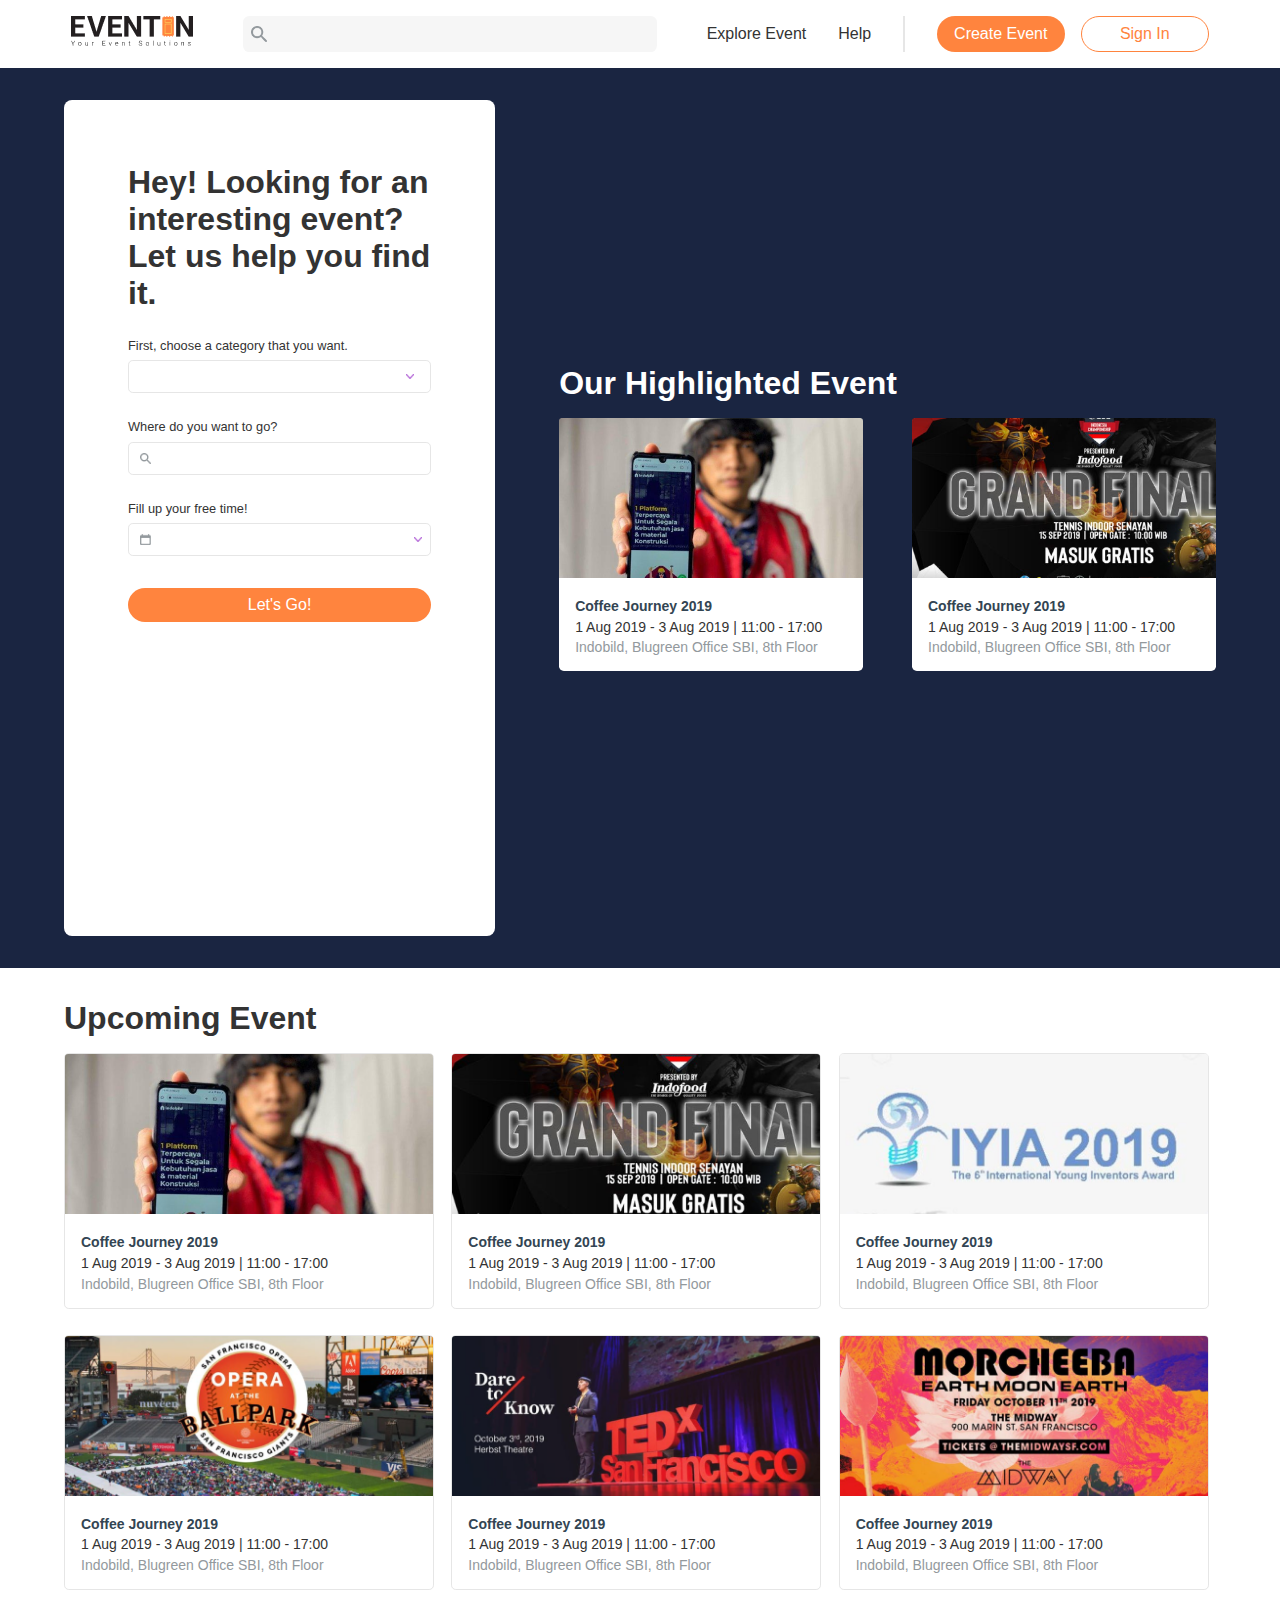
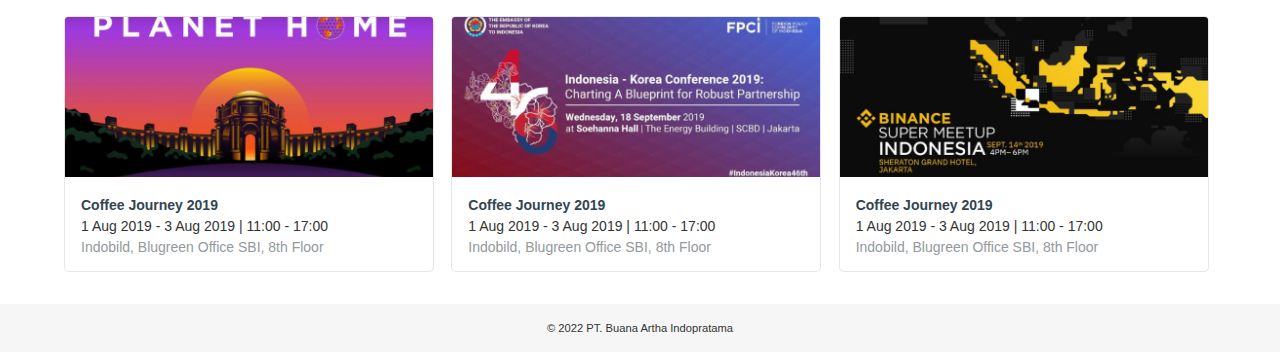
<file: html/index.html>
<!DOCTYPE html>
<html lang="en">
  <head>
    <meta charset="UTF-8" />
    <meta http-equiv="X-UA-Compatible" content="IE=edge" />
    <meta name="viewport" content="width=device-width, initial-scale=1.0" />
    <link rel="stylesheet" href="../css/style.css" />
    <title>Document</title>
  </head>
  <body>
    <!-- navbar -->
    <div class="nav-bar">
      <div class="container">
        <!-- logo & search bar-->
        <div class="logo">
          <img src="../assets/logo.png" alt="" />
        </div>
        <!-- search bar -->
        <div class="search">
          <img src="../assets/icons/Shearch.png" alt="" />
          <input type="text" />
        </div>
        <!-- link to another pages -->
        <div class="link">
          <ul class="pages">
            <li>Explore Event</li>
            <li>Help</li>
          </ul>

          <div class="vertical-line"></div>
          <!-- buttons on navbar -->
          <div class="button-container">
            <button class="button orange-button">Create Event</button>
            <button class="button border-button">Sign In</button>
          </div>
        </div>
      </div>
    </div>

    <!-- hero pages -->
    <section class="hero-section">
      <div class="hero-container">
        <div class="hero-form">
          <h1 class="title form-title">
            Hey! Looking for an interesting event? Let us help you find it.
          </h1>
          <div class="form-component">
            <div class="label-input">
              <label for="">First, choose a category that you want.</label>
              <div class="drop-down-container">
                  <input class="drop-down"></input>
                  <img src="../assets/icons/Path.png" alt="">
              </div>
            </div>
            <div class="label-input">
              <label for="">Where do you want to go?</label>
              <div class="drop-down-container-search">
                  <img src="../assets/icons/Shearch.png" alt="">
                <input class="drop-down"></input>
            </div>
            </div>
            <div class="label-input">
              <label for="">Fill up your free time!</label>
              <div class="drop-down-container-date">
                  <img class="date" src="../assets/icons/Shape.png" alt="">
                <input class="drop-down"></input>
                <img class="arrow" src="../assets/icons/Path.png" alt="">
            </div>
            </div>
          </div>
          <div>
            <button class="button orange-button">Let's Go!</button>
          </div>
        </div>

        <div class="hero-card">
          <div class="wrapper">
            <h1 class="hero-title">Our Highlighted Event</h1>
            <div class="card-hero-wrapper">
              <a href="../html/detail.html" class="card-hero-container">
                  <img src="../assets/images/1.png" alt="">
                  <div class="text-container">
                    <div class="title-container">Coffee Journey 2019</div>
                    <div class="card-text left">1 Aug 2019 - 3 Aug 2019 | 11:00 - 17:00</div>
                    <div class="card-text description">Indobild, Blugreen Office SBI, 8th Floor</div>
                  </div>
              </a>
              <a href="../html/detail.html" class="card-hero-container">
                  <img src="../assets/images/2.png" alt="">
                  <div class="text-container">
                    <div class="title-container">Coffee Journey 2019</div>
                    <div class="card-text left">1 Aug 2019 - 3 Aug 2019 | 11:00 - 17:00</div>
                    <div class="card-text description">Indobild, Blugreen Office SBI, 8th Floor</div>
                  </div>
              </a>
            </div>
          </div>
        </div>
      </div>
    </section>

    <!-- section two -->
    <section class="section-two">
      <div class="section-two-container">
        <h1 class="title second-title">Upcoming Event</h1>
        <div class="card-wrapper grid-container">
          <a href="../html/detail.html" class="card-hero-container">
            <img src="../assets/images/1.png" alt="">
            <div class="text-container">
              <div class="title-container">Coffee Journey 2019</div>
              <div class="card-text left">1 Aug 2019 - 3 Aug 2019 | 11:00 - 17:00</div>
              <div class="card-text description">Indobild, Blugreen Office SBI, 8th Floor</div>
            </div>
          </a>
          <a href="../html/detail.html" class="card-hero-container">
            <img src="../assets/images/2.png" alt="">
            <div class="text-container">
              <div class="title-container">Coffee Journey 2019</div>
              <div class="card-text left">1 Aug 2019 - 3 Aug 2019 | 11:00 - 17:00</div>
              <div class="card-text description">Indobild, Blugreen Office SBI, 8th Floor</div>
            </div>
          </a>
          <a href="../html/detail.html" class="card-hero-container">
            <img src="../assets/images/3.png" alt="">
            <div class="text-container">
              <div class="title-container">Coffee Journey 2019</div>
              <div class="card-text left">1 Aug 2019 - 3 Aug 2019 | 11:00 - 17:00</div>
              <div class="card-text description">Indobild, Blugreen Office SBI, 8th Floor</div>
            </div>
          </a>
          <a href="../html/detail.html" class="card-hero-container">
            <img src="../assets/images/4.png" alt="">
            <div class="text-container">
              <div class="title-container">Coffee Journey 2019</div>
              <div class="card-text left">1 Aug 2019 - 3 Aug 2019 | 11:00 - 17:00</div>
              <div class="card-text description">Indobild, Blugreen Office SBI, 8th Floor</div>
            </div>
          </a>
          <a href="../html/detail.html" class="card-hero-container">
            <img src="../assets/images/5.png" alt="">
            <div class="text-container">
              <div class="title-container">Coffee Journey 2019</div>
              <div class="card-text left">1 Aug 2019 - 3 Aug 2019 | 11:00 - 17:00</div>
              <div class="card-text description">Indobild, Blugreen Office SBI, 8th Floor</div>
            </div>
          </a>
          <a href="../html/detail.html" class="card-hero-container">
            <img src="../assets/images/6.png" alt="">
            <div class="text-container">
              <div class="title-container">Coffee Journey 2019</div>
              <div class="card-text left">1 Aug 2019 - 3 Aug 2019 | 11:00 - 17:00</div>
              <div class="card-text description">Indobild, Blugreen Office SBI, 8th Floor</div>
            </div>
          </a>
          <a href="../html/detail.html" class="card-hero-container">
            <img src="../assets/images/7.png" alt="">
            <div class="text-container">
              <div class="title-container">Coffee Journey 2019</div>
              <div class="card-text left">1 Aug 2019 - 3 Aug 2019 | 11:00 - 17:00</div>
              <div class="card-text description">Indobild, Blugreen Office SBI, 8th Floor</div>
            </div>
          </a>
          <a href="../html/detail.html" class="card-hero-container">
            <img src="../assets/images/8.png" alt="">
            <div class="text-container">
              <div class="title-container">Coffee Journey 2019</div>
              <div class="card-text left">1 Aug 2019 - 3 Aug 2019 | 11:00 - 17:00</div>
              <div class="card-text description">Indobild, Blugreen Office SBI, 8th Floor</div>
            </div>
          </a>
          <a href="../html/detail.html" class="card-hero-container">
            <img src="../assets/images/9.png" alt="">
            <div class="text-container">
              <div class="title-container">Coffee Journey 2019</div>
              <div class="card-text left">1 Aug 2019 - 3 Aug 2019 | 11:00 - 17:00</div>
              <div class="card-text description">Indobild, Blugreen Office SBI, 8th Floor</div>
            </div>
          </a>
        </div>
      </div>
    </section>

    <!-- footer -->
    <footer>
      <div class="copyright">
        <p> © 2022 PT. Buana Artha Indopratama</p>
      </div>

    </footer>
  </body>
</html>
</file>
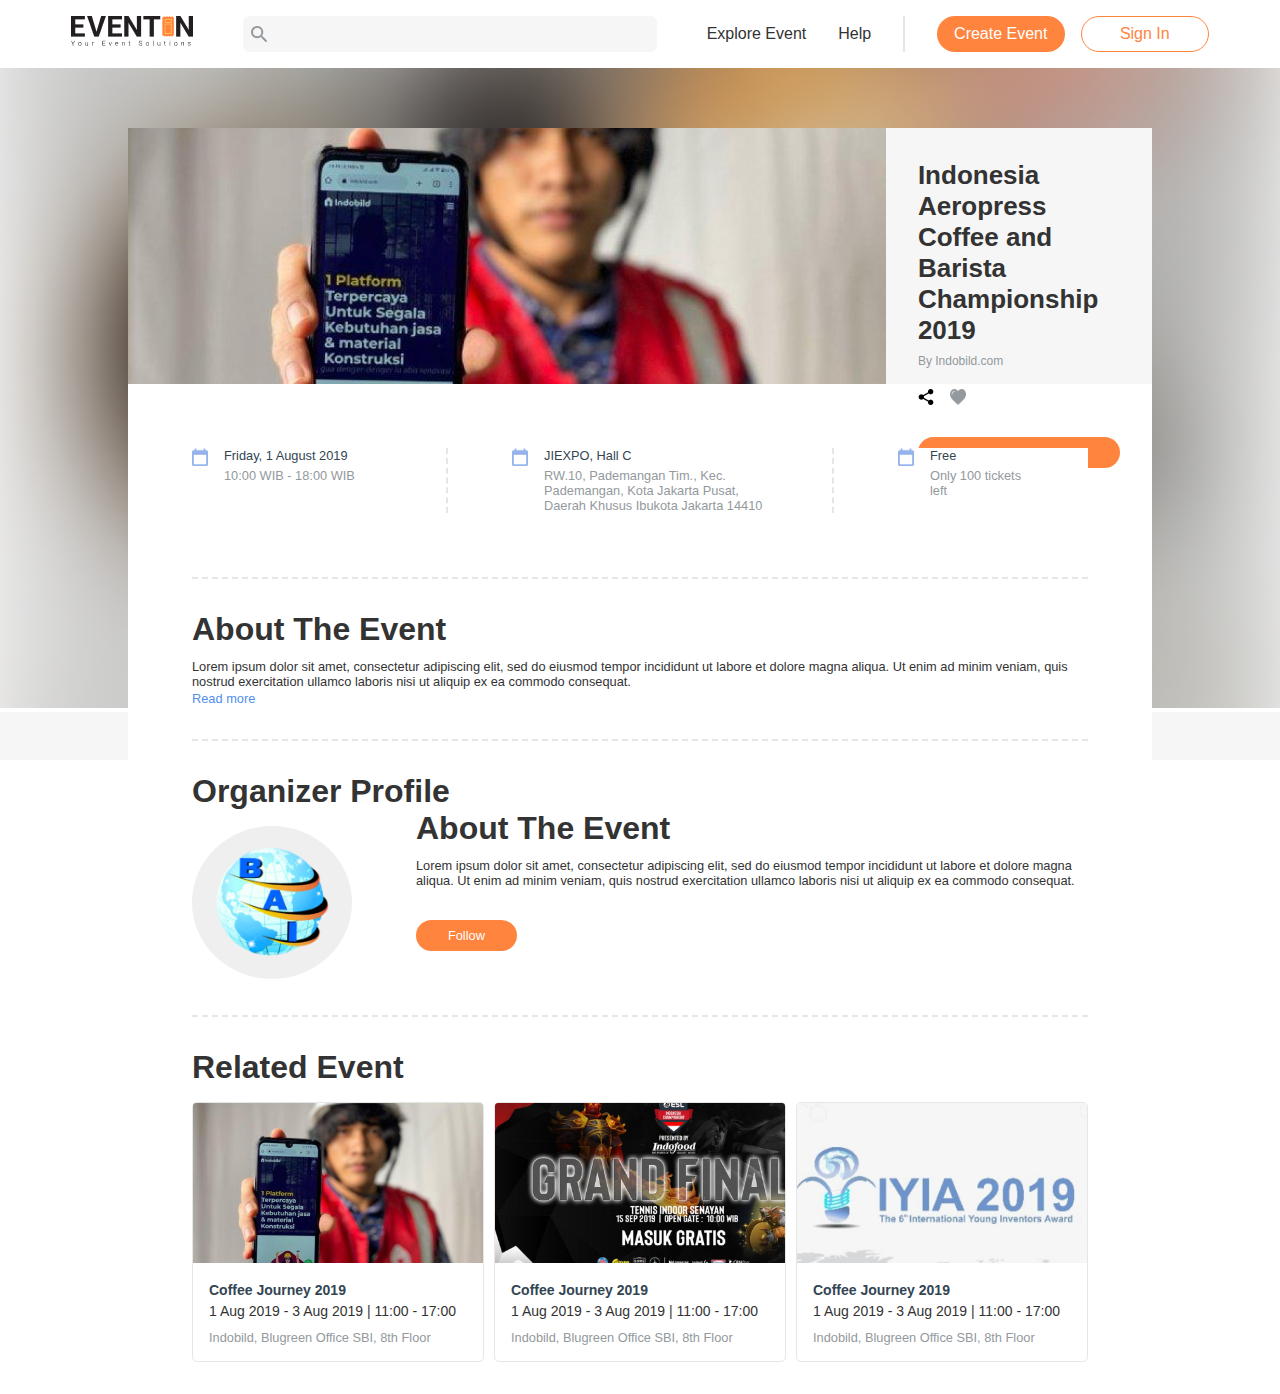
<file: html/detail.html>
<!DOCTYPE html>
<html lang="en">
  <head>
    <meta charset="UTF-8" />
    <meta http-equiv="X-UA-Compatible" content="IE=edge" />
    <meta name="viewport" content="width=device-width, initial-scale=1.0" />
    <link rel="stylesheet" href="../css/style.css" />
    <link rel="stylesheet" href="../css/detail.css" />
    <title>Document</title>
  </head>
  <body>
    <!-- navbar -->
    <div class="nav-bar">
      <div class="container">
        <!-- logo & search bar-->
        <div class="logo">
          <img src="../assets/logo.png" alt="" />
        </div>
        <!-- search bar -->
        <div class="search">
          <img src="../assets/icons/Shearch.png" alt="" />
          <input type="text" />
        </div>
        <!-- link to another pages -->
        <div class="link">
          <ul class="pages">
            <li>Explore Event</li>
            <li>Help</li>
          </ul>

          <div class="vertical-line"></div>
          <!-- buttons on navbar -->
          <div class="button-container">
            <button class="button orange-button">Create Event</button>
            <button class="button border-button">Sign In</button>
          </div>
        </div>
      </div>
    </div>

    <!-- hero section -->
    <section class="hero">
      <div class="detail-hero">
        <img src="../assets/images/hero-background.png" alt="" />
      </div>
      <div class="overlap-card-container">
        <div class="overlap-container">
          <div class="container">
            <div class="image">
              <img src="../assets/images/1.png" alt="" />
            </div>
            <div class="detail-title-container">
              <h1 class="title form-title">
                Indonesia Aeropress Coffee and Barista Championship 2019
              </h1>
              <div class="web">By Indobild.com</div>
              <div class="icon-container">
                <img src="../assets/icons/share.png" alt="" />
                <img src="../assets/icons/Shape (1).png" alt="" />
              </div>
              <div>
                <button class="button orange-button">Book ticket</button>
              </div>
            </div>
          </div>

          <!-- information abaout the event -->
          <div class="more-info">
            <div class="info left">
              <div>
                <img src="../assets/icons/date 2.png" alt="" />
              </div>
              <div class="text-container">
                <p class="title">Friday, 1 August 2019</p>
                <p class="date">10:00 WIB - 18:00 WIB</p>
              </div>
            </div>
            <div class="info">
              <div>
                <img src="../assets/icons/date 2.png" alt="" />
              </div>
              <div class="text-container">
                <p class="title">JIEXPO, Hall C</p>
                <p class="date">
                  RW.10, Pademangan Tim., Kec. Pademangan, Kota Jakarta Pusat,
                  Daerah Khusus Ibukota Jakarta 14410
                </p>
              </div>
            </div>
            <div class="info right">
              <div>
                <img src="../assets/icons/date 2.png" alt="" />
              </div>
              <div class="text-container">
                <p class="title">Free</p>
                <p class="date">Only 100 tickets left</p>
              </div>
            </div>
          </div>

          <!-- description about the event -->
          <div class="about">
            <div class="title-container-profile">
              <h1 class="title form-title">About The Event</h1>
              <p class="description">
                Lorem ipsum dolor sit amet, consectetur adipiscing elit, sed do
                eiusmod tempor incididunt ut labore et dolore magna aliqua. Ut
                enim ad minim veniam, quis nostrud exercitation ullamco laboris
                nisi ut aliquip ex ea commodo consequat.
              </p>
              <a href="#">Read more</a>
            </div>
          </div>
          <!-- profile -->
          <div class="profile">
            <div class="title-container-profile">
              <h1 class="title form-title">Organizer Profile</h1>
              <div class="rounded-container">
                <div class="image-container">
                  <img src="../assets/images/image 2.png" alt="" />
                </div>
                <div class="description-container">
                  <h1 class="title form-title">About The Event</h1>
                  <p class="description">
                    Lorem ipsum dolor sit amet, consectetur adipiscing elit, sed
                    do eiusmod tempor incididunt ut labore et dolore magna
                    aliqua. Ut enim ad minim veniam, quis nostrud exercitation
                    ullamco laboris nisi ut aliquip ex ea commodo consequat.
                  </p>

                  <div>
                    <button class="button orange-button">Follow</button>
                  </div>
                </div>
              </div>
            </div>
          </div>

          <!-- relate events -->
          <div class="about">
            <div class="title-container-profile">
              <h1 class="title form-title">Related Event</h1>
              <div class="card-wrapper grid-container">
                <a href="../html/detail.html" class="card-hero-container">
                  <img src="../assets/images/1.png" alt="" />
                  <div class="text-container">
                    <div class="title-container">Coffee Journey 2019</div>
                    <div class="card-text left">
                      1 Aug 2019 - 3 Aug 2019 | 11:00 - 17:00
                    </div>
                    <div class="card-text description">
                      Indobild, Blugreen Office SBI, 8th Floor
                    </div>
                  </div>
                </a>
                <a href="../html/detail.html" class="card-hero-container">
                  <img src="../assets/images/2.png" alt="" />
                  <div class="text-container">
                    <div class="title-container">Coffee Journey 2019</div>
                    <div class="card-text left">
                      1 Aug 2019 - 3 Aug 2019 | 11:00 - 17:00
                    </div>
                    <div class="card-text description">
                      Indobild, Blugreen Office SBI, 8th Floor
                    </div>
                  </div>
                </a>
                <a href="../html/detail.html" class="card-hero-container">
                  <img src="../assets/images/3.png" alt="" />
                  <div class="text-container">
                    <div class="title-container">Coffee Journey 2019</div>
                    <div class="card-text left">
                      1 Aug 2019 - 3 Aug 2019 | 11:00 - 17:00
                    </div>
                    <div class="card-text description">
                      Indobild, Blugreen Office SBI, 8th Floor
                    </div>
                  </div>
                </a>
              </div>
            </div>
          </div>
        </div>
      </div>
    </section>
    <!-- footer -->
    <footer clasc="detail-footer">
      <div class="copyright">
        <p> © 2022 PT. Buana Artha Indopratama</p>
      </div>
    </footer>
  </body>
</html>
</file>
<file: css/style.css>
* {
  margin: 0;
  padding: 0;
  color: #333333;
  font-family: "roboto", Arial, Helvetica, sans-serif;
}
/* navbar */
.nav-bar {
  z-index: 1;
  display: flex;
  justify-content: space-around;
  padding: 0.5rem;
  top: 0;
  position: sticky;
  background: #ffffff;
}
.nav-bar .container {
  display: flex;
  justify-content: space-between;
  width: 90%;
  padding: 0.5rem 0;
}
/* search styling */
.nav-bar .search {
  background: #f6f6f6;
  padding: 0.5rem;
  border-radius: 0.4rem;
  display: flex;
  gap: 0.5rem;
  width: 35%;
}
.nav-bar .search img {
  width: 1rem;
  height: 1rem;
  margin-top: 0.1rem;
}

.nav-bar .search input {
  border-style: none;
  outline: none;
  width: 100%;
  display: flex;
  height: 100%;
  background: #f6f6f6;
}

/* right side of the navbar */
.link {
  display: flex;
  gap: 0.9rem;
}

.link .pages li {
  list-style: none;
}

.nav-bar .pages {
  display: flex;
  gap: 0.5rem;
}

/* nav bar button */
.nav-bar .button-container {
  display: flex;
  gap: 1rem;
}

.nav-bar .orange-button {
  padding: 0.5rem 1rem;
  color: #ffffff;
  border-radius: 2rem;
  background: #ff843e;
}

.nav-bar .border-button {
  padding: 0.5rem 1rem;
  color: #ff843e;
  border-radius: 2rem;
  border: 0.1rem solid #ff843e;
}

.nav-bar .orange-button {
  padding: 0.5rem 1rem;
  color: #ffffff;
  border-radius: 2rem;
  background: #ff843e;
}

/* button */
.button {
  width: 8rem;
  font-weight: 900;
  background: none;
  color: inherit;
  border: none;
  padding: 0;
  font: inherit;
  cursor: pointer;
  outline: inherit;
}

/* link */
.nav-bar .link .pages {
  display: flex;
  justify-content: center;
  align-items: center;
}
.nav-bar .link {
  gap: 2rem;
}
.nav-bar .pages {
  gap: 2rem;
}

/* vertical line */
.vertical-line {
  width: 0.1rem;
  background: #e6e6e6;
}

/* section two */
.hero-section {
  background: #1a2541;
  width: 100%;
  height: 100vh;
  display: flex;
  justify-content: space-around;
}

.hero-section .hero-container {
  width: 90%;
  display: flex;
  padding: 2rem 0rem;
}

/* form at hero section */
.hero-section .hero-form {
  justify-content: space-between;
}

.hero-section .hero-form {
  background: white;
  width: 30%;
  padding: 4rem;
  border-radius: 0.5rem;
}

.hero-section .hero-form input {
  width: 90%;
}

.hero-section .hero-form .drop-down-container {
  padding: 0.5rem 0.5rem;
  justify-content: space-between;
  display: flex;
  align-items: center;
  border-radius: 0.3rem;
  border: 0.1rem solid #e6e6e6;
  margin-top: 0.4rem;
}

.hero-section .hero-form .drop-down-container input {
  height: 100%;
  justify-content: space-between;
  border-style: none;
  outline: none;
  width: 100%;
  display: flex;
  height: 100%;
  background: white;
}

.hero-section .hero-form .drop-down-container img {
  height: 0.3rem;
  margin-right: 0.5rem;
  justify-content: space-between;
}

.hero-section .label-input {
  margin-top: 1.5rem;
}

.hero-section .label-input label {
  font-size: 0.8rem;
  margin-bottom: 5rem;
}

.hero-section .orange-button {
  padding: 0.5rem 1rem;
  color: #ffffff;
  border-radius: 2rem;
  background: #ff843e;
  width: 100%;
  margin-top: 2rem;
}

/* input for search */
.hero-section .hero-form .drop-down-container-search {
  padding: 0.5rem 0.5rem;
  justify-content: space-between;
  display: flex;
  align-items: center;
  border-radius: 0.3rem;
  border: 0.1rem solid #e6e6e6;
  margin-top: 0.4rem;
}

.hero-section .hero-form .drop-down-container-search input {
  height: 100%;
  justify-content: space-between;
  border-style: none;
  outline: none;
  width: 100%;
  display: flex;
  height: 100%;
  background: white;
}

.hero-section .hero-form .drop-down-container-search img {
  height: 0.7rem;
  margin-left: 0.2rem;
  justify-content: space-between;
}

/* search for date */
.hero-section .hero-form .drop-down-container-date {
  padding: 0.5rem 0.5rem;
  justify-content: space-between;
  display: flex;
  align-items: center;
  border-radius: 0.3rem;
  border: 0.1rem solid #e6e6e6;
  margin-top: 0.4rem;
}

.hero-section .hero-form .drop-down-container-date input {
  height: 100%;
  justify-content: space-between;
  border-style: none;
  outline: none;
  width: 100%;
  display: flex;
  height: 100%;
  background: white;
}

.hero-section .hero-form .drop-down-container-date .date {
  height: 0.7rem;
  margin-left: 0.2rem;
  justify-content: space-between;
}

.hero-section .hero-form .drop-down-container-date .arrow {
  height: 0.3rem;
  margin-left: 0.2rem;
  justify-content: space-between;
}
.hero-title {
  color: #ffffff;
}

/* right side */
.hero-card {
  justify-content: space-between;
  display: flex;
  align-items: center;
  padding-left: 4rem;
  width: 65%;
}

.hero-card .wrapper {
  width: 100%;
}

.hero-card .card-hero-wrapper {
  display: flex;
  justify-content: space-between;
  width: 100%;
}

/* styling for card */
.hero-section .card-hero-container {
  background: #ffffff;
  width: 19rem;
  margin-top: 1rem;
  border-radius: 0.3rem;
}
.hero-section a{
  text-decoration: none;
}

.card-hero-container img {
  width: 100%;
  height: 10rem;
  object-fit: cover;
  border-radius: .2rem .2rem 0rem 0rem;
}

.card-hero-container .text-container {
  padding: 1rem;
  font-size: 14px;
}

.card-hero-container .text-container .title-container {
  font-weight: bold;
  color: #334553;
  font-size: 14px;
}

.card-hero-container .text-container .description {
  color: #93999d;
  font-size: 14px;
}
.card-text {
  margin-top: .3rem;
}

/* second section */
.section-two a{
  text-decoration: none;
}
.section-two {
  display: flex;
  justify-content: center;
}
.section-two-container {
  padding: 2rem 2rem;
  width: 90%;
}

.section-two .card-hero-container {
  background: #ffffff;
  width: 23rem;
  margin-top: 1rem;
  border-radius: 0.3rem;
  border: 1px solid #e6e6e6;
}

/* grid styling in section two */
.grid-container {
  display: grid;
  grid-template-columns: repeat(3, 1fr);
  gap: 10px;
}
.grid-item {
  width: 23rem;
}

/* footer */
footer{
  background: #F6F6F6;
  height: 3rem;
  display: flex;
  justify-content: space-around;
  font-size: .7rem;
}
.copyright{
  color: #93999D;
  display: flex;
  align-items: center;
}

/* card event*/
</file>
<file: css/detail.css>
/* hero section */
.detail-hero {
  width: 100%;
  object-fit: cover;
}
.detail-hero img {
  width: 100%;
  object-fit: cover;
}
/* sizing the image on the overlaping card*/
.overlap-container img {
  width: 100%;
  object-fit: cover;
}
.overlap-container .image {
  width: 75%;
  display: flex;
  object-fit: cover;
  height: 100%;
}
/* card in front of hero section */
.overlap-card-container {
  padding-top: 8rem;
  position: absolute;
  top: 0;
  display: flex;
  justify-content: space-around;
  width: 100%;
  height: 100%;
}
.overlap-card-container .container {
  display: flex;
  height: 16rem;
}

.overlap-card-container .overlap-container {
  width: 80%;
  height: 17rem;
}

/* card detail information */
.detail-title-container {
  background: #f6f6f6;
  width: 20%;
  padding: 2rem;
  font-weight: bold;
  color: #334553;
  font-size: 13px;
}
.detail-title-container .web {
  margin-top: 0.5rem;
  color: #93999d;
  font-size: 12px;
  font-weight: 100;
}
.detail-title-container .icon-container {
  margin-top: 1.3rem;
  display: flex;
  width: 3rem;
  justify-content: space-between;
}
.detail-title-container .icon-container img {
  width: 1rem;
}
.detail-title-container .button {
  padding: 0.5rem 1rem;
  color: #ffffff;
  border-radius: 2rem;
  background: #ff843e;
  width: 100%;
  margin-top: 2rem;
  margin-right: 3rem;
}

/* section two in overlay card */
.more-info {
  background: white;
  display: grid;
  grid-template-columns: repeat(3, 1fr);
  gap: 4rem;
  padding: 4rem;
}
.more-info img {
  width: 1rem;
  margin-right: 1rem;
}

.more-info .info {
  background: white;
  display: flex;
}

.more-info .left {
  border-right: 2px dashed #e6e6e6;
}
.more-info .right {
  border-left: 2px dashed #e6e6e6;
  padding: 0rem 4rem;
}

.more-info .info p {
  font-size: 0.8rem;
}

.more-info .title {
  color: #334553;
}
.more-info .date {
  margin-top: .3rem;
  color: #93999d;
}

/* about */
.about{
  background: white;
  padding: 0rem 4rem;
  display: flex;
  justify-content: space-around;
}
.about .title-container-profile{
  padding: 2rem 0rem;
  width: 100%;
  border-top: 2px dashed #e6e6e6;
}

.about .title-container-profile .description{
  font-size: .8rem;
  margin-top: .7rem;
}

.about .title-container-profile a{
  margin-top: 1rem;
  font-size: .8rem;
  text-decoration: none;
  color: #518FEC;
}

/* profile */
.profile{
  background: white;
  padding: 0rem 4rem;
  display: flex;
  justify-content: space-around;
}
.profile .title-container-profile{
  padding: 2rem 0rem;
  width: 100%;
  border-top: 2px dashed #e6e6e6;
}

.profile .title-container-profile .description{
  font-size: .8rem;
  margin-top: .7rem;
}

.profile .title-container-profile a{
  margin-top: 1rem;
  font-size: .8rem;
  text-decoration: none;
  color: #518FEC;
}
.profile .rounded-container{
  display: flex;
}

.profile .rounded-container img{
  margin-top: 1rem;
  margin-right: 4rem;
  width: 8rem;
  padding: 1rem;
  border-radius: 50%;
  background: #EFEFEF;
}
.profile .button{
  padding: 0.5rem 1rem;
  color: #ffffff;
  border-radius: 2rem;
  background: #ff843e;
  width: 15%;
  font-size: .8rem;
  margin-top: 2rem;
  margin-right: 3rem;
}

/* related event */
.about .card-hero-container{
  border: 1px solid #E6E6E6;
  border-radius: 0.3rem;
}
</file>
